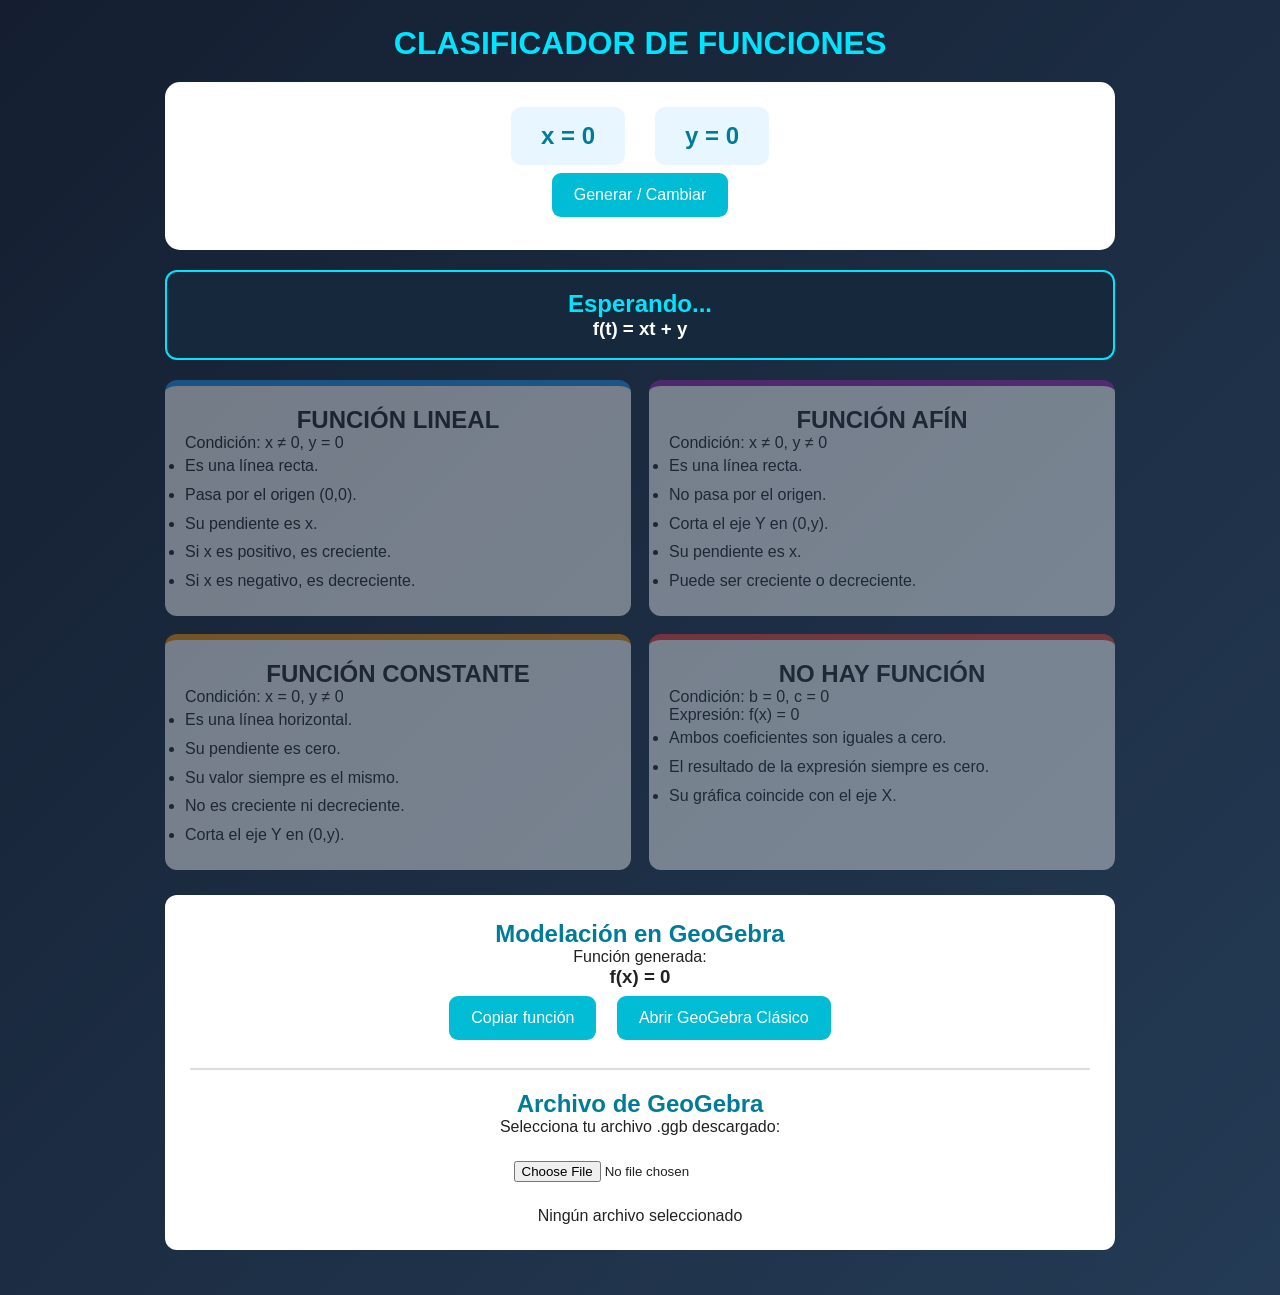
<file: index.html>
<!DOCTYPE html>
<html lang="es">
    <head>
        <meta charset="UTF-8">
        <meta name="viewport" content="width=device-width, initial-scale=1.0">
        <title>Clasificador de Funciones</title>
        <link rel="stylesheet" href="Funciones.css">
        <script src="Funciones.js" defer></script>
    </head>
    <body>

        <main class="contenedor">

            <h1>Clasificador de Funciones</h1>

            <section class="numeros">
                <div class="valores">
                    <h2 id="valorX">x = 0</h2>
                    <h2 id="valorY">y = 0</h2>
                </div>

                <button onclick="generar()">Generar / Cambiar</button>
            </section>

            <section class="resultado">
                <h2 id="tipo">Esperando...</h2>
                <h3 id="formula">f(t) = xt + y</h3>
                <p id="explicacion"></p>
            </section>

            <section class="cajas">

                <div class="caja lineal" id="cajaLineal">
                    <h2>FUNCIÓN LINEAL</h2>
                    <p>Condición: x ≠ 0, y = 0</p>
                    <ul>
                        <li>Es una línea recta.</li>
                        <li>Pasa por el origen (0,0).</li>
                        <li>Su pendiente es x.</li>
                        <li>Si x es positivo, es creciente.</li>
                        <li>Si x es negativo, es decreciente.</li>
                    </ul>
                </div>

                <div class="caja afin" id="cajaAfin">
                    <h2>FUNCIÓN AFÍN</h2>
                    <p>Condición: x ≠ 0, y ≠ 0</p>
                    <ul>
                        <li>Es una línea recta.</li>
                        <li>No pasa por el origen.</li>
                        <li>Corta el eje Y en (0,y).</li>
                        <li>Su pendiente es x.</li>
                        <li>Puede ser creciente o decreciente.</li>
                    </ul>
                </div>

                <div class="caja constante" id="cajaConstante">
                    <h2>FUNCIÓN CONSTANTE</h2>
                    <p>Condición: x = 0, y ≠ 0</p>
                    <ul>
                        <li>Es una línea horizontal.</li>
                        <li>Su pendiente es cero.</li>
                        <li>Su valor siempre es el mismo.</li>
                        <li>No es creciente ni decreciente.</li>
                        <li>Corta el eje Y en (0,y).</li>
                    </ul>
                </div>

                
                <div class="caja no-funcion" id="cajaNo">
                    <h2>NO HAY FUNCIÓN</h2>
                    <p>Condición: b = 0, c = 0</p>
                    <p>Expresión: f(x) = 0</p>
                    <ul>
                        <li>Ambos coeficientes son iguales a cero.</li>
                        <li>El resultado de la expresión siempre es cero.</li>
                        <li>Su gráfica coincide con el eje X.</li>
                    </ul>
                </div>
            </section>

            
            <section class="geogebra">
                <h2>Modelación en GeoGebra</h2>

                <p>Función generada:</p>
                <h3 id="expresionGeo">f(x) = 0</h3>

                <button onclick="copiarFuncion()">Copiar función</button>

                <a href="https://www.geogebra.org/classic" target="_blank">
                    <button>Abrir GeoGebra Clásico</button>
                </a>

                <hr>

                <h2>Archivo de GeoGebra</h2>
                <p>Selecciona tu archivo .ggb descargado:</p>

                <input type="file" id="archivoGGB" accept=".ggb">

                <p id="nombreArchivo">Ningún archivo seleccionado</p>
            </section>


        </main>
    </body>
</html>
</file>
<file: Funciones.css>
* {
    margin: 0px;
    padding: 0px;
    box-sizing: border-box;
}
body {
    margin: 0;
    padding: 25px;
    font-family: Arial, sans-serif;
    background: linear-gradient(135deg, #141e30, #243b55);
    color: white;
    text-align: center;
}
h1 {
    color: #00e5ff;
    text-transform: uppercase;
}
.contenedor {
    max-width: 950px;
    margin: auto;
}
.numeros, .geogebra {
    background: white;
    color: #222;
    padding: 25px;
    border-radius: 15px;
    margin: 20px 0;
}
.valores {
    display: flex;
    justify-content: center;
    gap: 30px;
    flex-wrap: wrap;
}
.valores h2 {
    background: #e8f7ff;
    color: #007c99;
    padding: 15px 30px;
    border-radius: 10px;
}
button {
    background: #00bcd4;
    color: white;
    border: none;
    padding: 13px 22px;
    border-radius: 9px;
    font-size: 16px;
    cursor: pointer;
    margin: 8px;
}
button:hover {
    background: #008fa1;
}
.resultado {
    background: #16283b;
    border: 2px solid #00e5ff;
    border-radius: 12px;
    padding: 18px;
    margin: 20px 0;
}
.resultado h2 {
    color: #00e5ff;
}
.cajas {
    display: grid;
    grid-template-columns: repeat(2, 1fr);
    gap: 18px;
}
.caja {
    background: white;
    color: #222;
    padding: 20px;
    border-radius: 12px;
    border-top: 6px solid;
    text-align: left;
    opacity: 0.4;
    transition: 0.3s;
}
.caja h2 {
    text-align: center;
}
.caja ul {
    line-height: 1.8;
}
.caja.activa {
    opacity: 1;
    transform: translateY(-3px);
    box-shadow: 0 5px 20px #00e5ff55;
}
.lineal {
    border-color: #2196f3;
}
.afin {
    border-color: #9c27b0;
}
.constante {
    border-color: #ff9800;
}
.no-funcion {
    border-color: #f44336;
}
.geogebra h2 {
    color: #007c99;
}
a {
    text-decoration: none;
}
@media (max-width: 600px) {
    .cajas {
        grid-template-columns: 1fr;
    }
}
.geogebra {
    background: white;
    color: #222;
    border-radius: 12px;
    padding: 25px;
    margin-top: 25px;
}
.geogebra h2 {
    color: #007c99;
}
.geogebra hr {
    margin: 20px 0;
    border: 1px solid #ddd;
}
.geogebra input {
    margin: 15px;
    padding: 10px;
    max-width: 100%;
}
</file>
